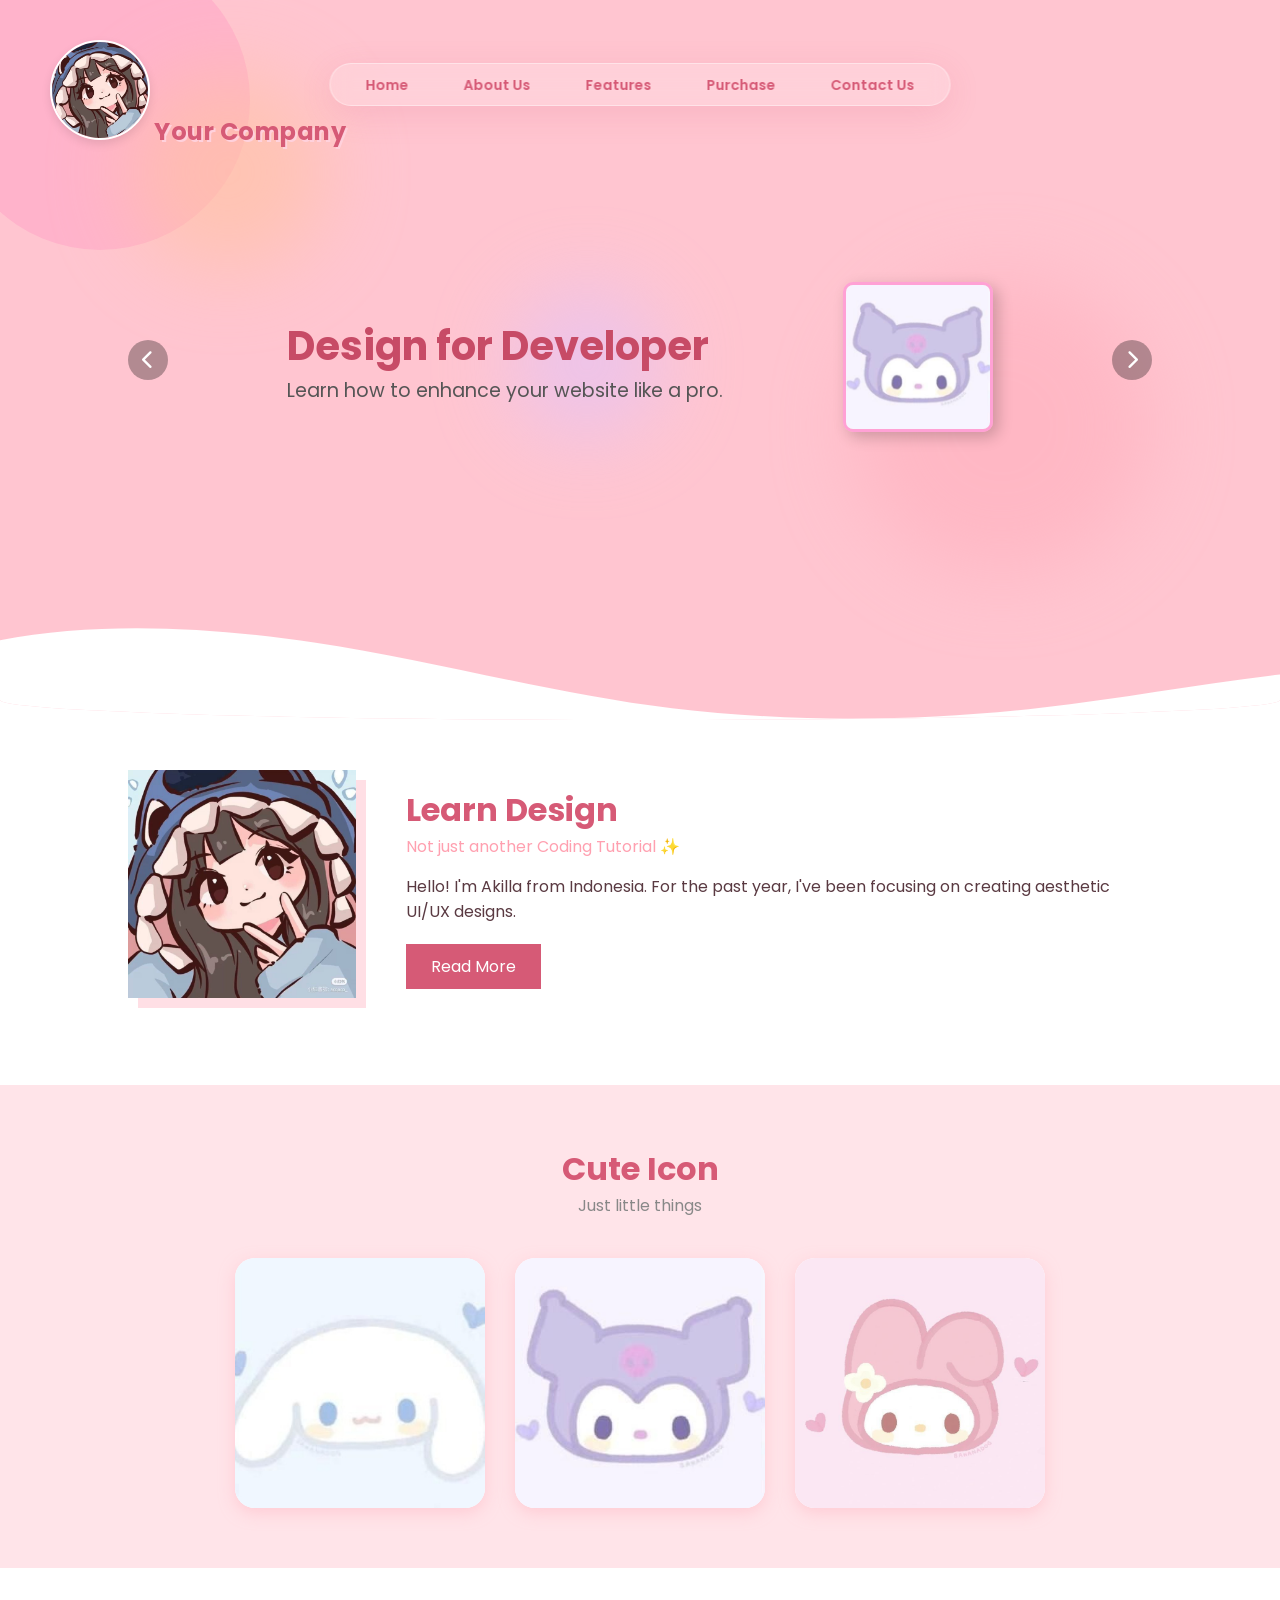
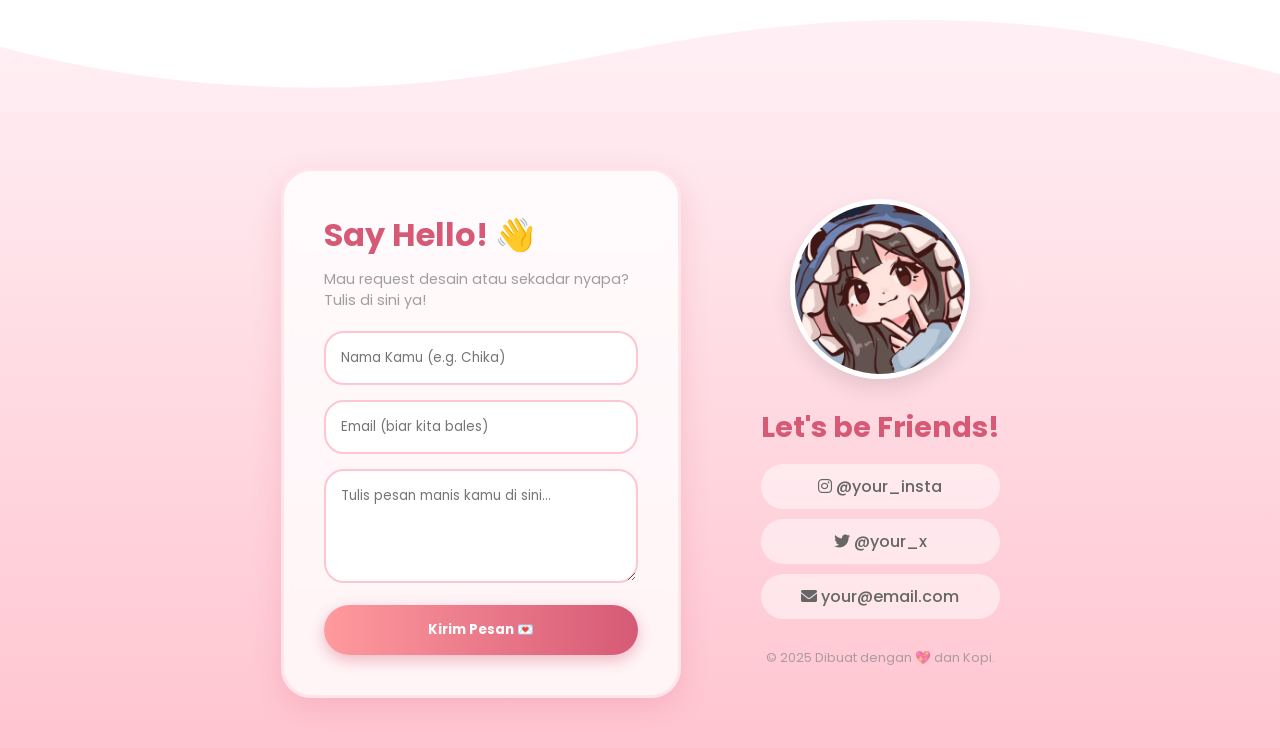
<file: index.html>
<!DOCTYPE html>
<html lang="en">
<head>
    <meta charset="UTF-8">
    <meta name="viewport" content="width=device-width, initial-scale=1.0">
    <title>Design for Developer - Akilla</title>
    <link rel="stylesheet" href="style.css">
    <link href="https://fonts.googleapis.com/css2?family=Poppins:wght@300;400;500;600;700&display=swap" rel="stylesheet">
    <link rel="stylesheet" href="https://cdnjs.cloudflare.com/ajax/libs/font-awesome/6.0.0/css/all.min.css">
</head>
<body>

    <nav class="navbar">
        <div class="logo">
            <a href="index.html" class="logo-brand"></a>
            <img src="chica.jpg" alt="Logo"> <span class="company-text">Your Company</span> </a>
        </div>
        <ul class="nav-links">
            <li><a href="#home" class="active">Home</a></li>
            <li><a href="#about">About Us</a></li>
            <li><a href="#features">Features</a></li>
            <li><a href="purchase.html">Purchase</a></li>
            <li><a href="#contact">Contact Us</a></li>
        </ul>
    </nav>

    <header id="home" class="hero">
        <div class="decoration-bg">
            <span class="blob blob-1"></span>
            <span class="blob blob-2"></span>
            <span class="blob blob-3"></span>
        </div>

        <div class="hero-container">
            <button class="nav-btn prev" onclick="gantiSlide(-1)"><i class="fas fa-chevron-left"></i></button>
            
            <div class="hero-content">
                <h1 id="hero-title" class="fade-in">Design for Developer</h1>
                <p id="hero-desc">Learn how to enhance your website like a pro.</p>
            </div>

            <div class="hero-image">
                <img id="hero-img" src="kuro.jpg" alt="Character" class="floating-img">
            </div>

            <button class="nav-btn next" onclick="gantiSlide(1)"><i class="fas fa-chevron-right"></i></button>
        </div>
        
        <div class="dots">
            <span class="dot active" onclick="pilihSlide(0)"></span>
            <span class="dot" onclick="pilihSlide(1)"></span>
            <span class="dot" onclick="pilihSlide(2)"></span>
        </div>

        <div class="cute-wave-divider">
            <svg data-name="Layer 1" xmlns="http://www.w3.org/2000/svg" viewBox="0 0 1200 120" preserveAspectRatio="none">
                <path d="M321.39,56.44c58-10.79,114.16-30.13,172-41.86,82.39-16.72,168.19-17.73,250.45-.39C823.78,31,906.67,72,985.66,92.83c70.05,18.48,146.53,26.09,214.34,3V0H0V27.35A600.21,600.21,0,0,0,321.39,56.44Z" class="shape-fill"></path>
            </svg>
        </div>
    </header>

    <section id="about" class="about-section">
        <div class="about-container">
            <div class="about-image">
                <img src="chica.jpg" alt="Poster Design">
            </div>
            <div class="about-text">
                <h2>Learn Design</h2>
                <h3 class="subtitle">Not just another Coding Tutorial ✨</h3>
                <p>Hello! I'm Akilla from Indonesia. For the past year, I've been focusing on creating aesthetic UI/UX designs.</p>
                <a href="detail.html" class="btn-primary" style="text-decoration: none; display: inline-block;">Read More</a>
            </div>
        </div>
    </section>

    <section id="features" class="features-section">
        <div class="section-title">
            <h2>Cute Icon</h2>
            <p>Just little things</p>
        </div>
        <div class="icon-grid">
            <div class="icon-card">
                <img src="namo.jpg" alt="My Melody">
            </div>
            <div class="icon-card">
                <img src="kuro.jpg" alt="Cinnamoroll">
            </div>
            <div class="icon-card">
                <img src="melody.jpg" alt="Kuromi">
            </div>
        </div>
    </section>

    <section id="contact" class="contact-section">
        
        <div class="custom-shape-divider-top">
            <svg data-name="Layer 1" xmlns="http://www.w3.org/2000/svg" viewBox="0 0 1200 120" preserveAspectRatio="none">
                <path d="M321.39,56.44c58-10.79,114.16-30.13,172-41.86,82.39-16.72,168.19-17.73,250.45-.39C823.78,31,906.67,72,985.66,92.83c70.05,18.48,146.53,26.09,214.34,3V0H0V27.35A600.21,600.21,0,0,0,321.39,56.44Z" class="shape-fill"></path>
            </svg>
        </div>

        <div class="footer-container">
            <div class="contact-box">
                <h2>Say Hello! 👋</h2>
                <p>Mau request desain atau sekadar nyapa? Tulis di sini ya!</p>
                <form>
                    <input type="text" placeholder="Nama Kamu (e.g. Chika)" required>
                    <input type="email" placeholder="Email (biar kita bales)" required>
                    <textarea placeholder="Tulis pesan manis kamu di sini..." rows="4"></textarea>
                    <button type="submit" class="btn-send">Kirim Pesan 💌</button>
                </form>
            </div>

            <div class="footer-info">
                <div class="mascot-wrapper">
                    <img src="chica.jpg" alt="Cute Mascot" class="footer-mascot">
                </div>
                
                <h3>Let's be Friends!</h3>
                <div class="social-links">
                    <a href="#"><i class="fab fa-instagram"></i> @your_insta</a>
                    <a href="#"><i class="fab fa-twitter"></i> @your_x</a>
                    <a href="#"><i class="fas fa-envelope"></i> your@email.com</a>
                </div>

                <div class="copyright-text">
                    &copy; 2025 Dibuat dengan 💖 dan Kopi.
                </div>
            </div>
        </div>
    </section>

    <script src="script.js"></script>
</body>
</html>
</file>
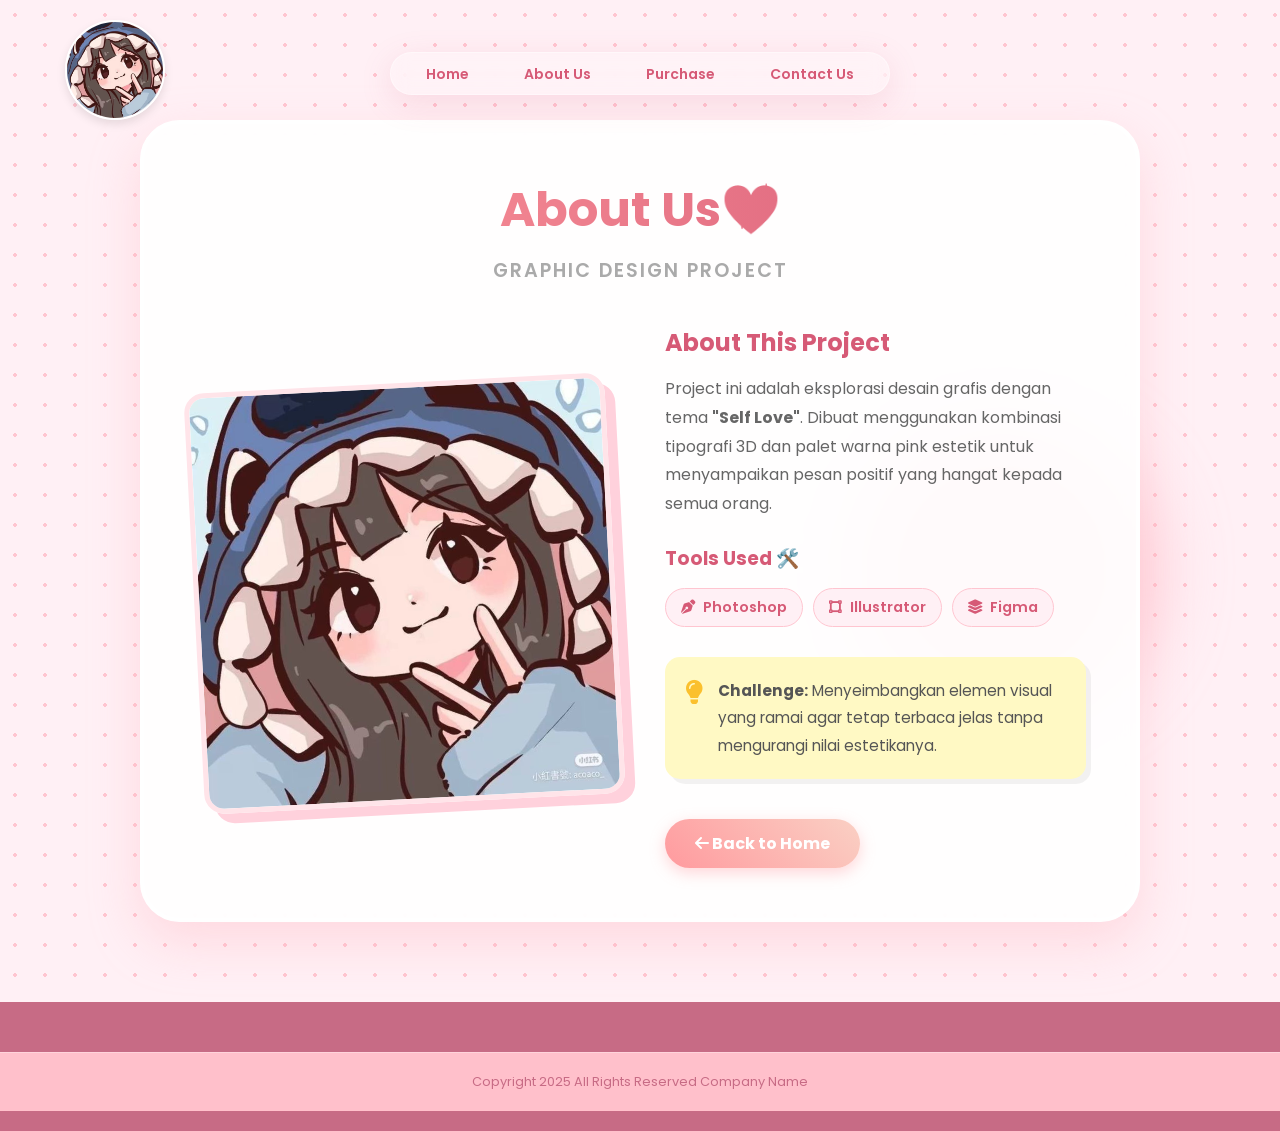
<file: detail.html>
<!DOCTYPE html>
<html lang="en">
<head>
    <meta charset="UTF-8">
    <meta name="viewport" content="width=device-width, initial-scale=1.0">
    <title>Detail Project - Love Ya Self</title>
    <link rel="stylesheet" href="style.css">
    <link href="https://fonts.googleapis.com/css2?family=Poppins:wght@300;400;600;700&display=swap" rel="stylesheet">
    <link rel="stylesheet" href="https://cdnjs.cloudflare.com/ajax/libs/font-awesome/6.0.0/css/all.min.css">
</head>
<body>

    <nav class="navbar">
        <div class="logo">
            <a href="index.html"><img src="chica.jpg" alt="Logo"></a>
        </div>
        <ul class="nav-links">
            <li><a href="index.html">Home</a></li>
            <li><a href="index.html#about">About Us</a></li>
            <li><a href="purchase.html">Purchase</a></li>
            <li><a href="index.html#contact">Contact Us</a></li>
        </ul>
    </nav>

    <section class="detail-section">
        <div class="decoration-bg">
            <span class="blob blob-2"></span>
        </div>

        <div class="detail-card-wrapper">
            <div class="detail-header">
                <h1>About Us💖</h1>
                <p class="subtitle">Graphic Design Project</p>
            </div>
            
            <div class="detail-content-grid">
                <div class="detail-image-box">
                    <img src="chica.jpg" alt="Love Ya Self Design">
                </div>

                <div class="detail-info-box">
                    <h2>About This Project</h2>
                    <p>
                        Project ini adalah eksplorasi desain grafis dengan tema <strong>"Self Love"</strong>. 
                        Dibuat menggunakan kombinasi tipografi 3D dan palet warna pink estetik untuk 
                        menyampaikan pesan positif yang hangat kepada semua orang.
                    </p>

                    <h3>Tools Used 🛠️</h3>
                    <ul class="tools-tags">
                        <li><i class="fas fa-pen-nib"></i> Photoshop</li>
                        <li><i class="fas fa-vector-square"></i> Illustrator</li>
                        <li><i class="fas fa-layer-group"></i> Figma</li>
                    </ul>

                    <div class="challenge-box">
                        <i class="fas fa-lightbulb"></i>
                        <p><strong>Challenge:</strong> Menyeimbangkan elemen visual yang ramai agar tetap terbaca jelas tanpa mengurangi nilai estetikanya.</p>
                    </div>

                    <a href="index.html" class="btn-back-cute">
                        <i class="fas fa-arrow-left"></i> Back to Home
                    </a>
                </div>
            </div>
        </div>
    </section>

    <footer class="footer-section">
        <div class="copyright">
            Copyright 2025 All Rights Reserved Company Name
        </div>
    </footer>

</body>
</html>
</file>
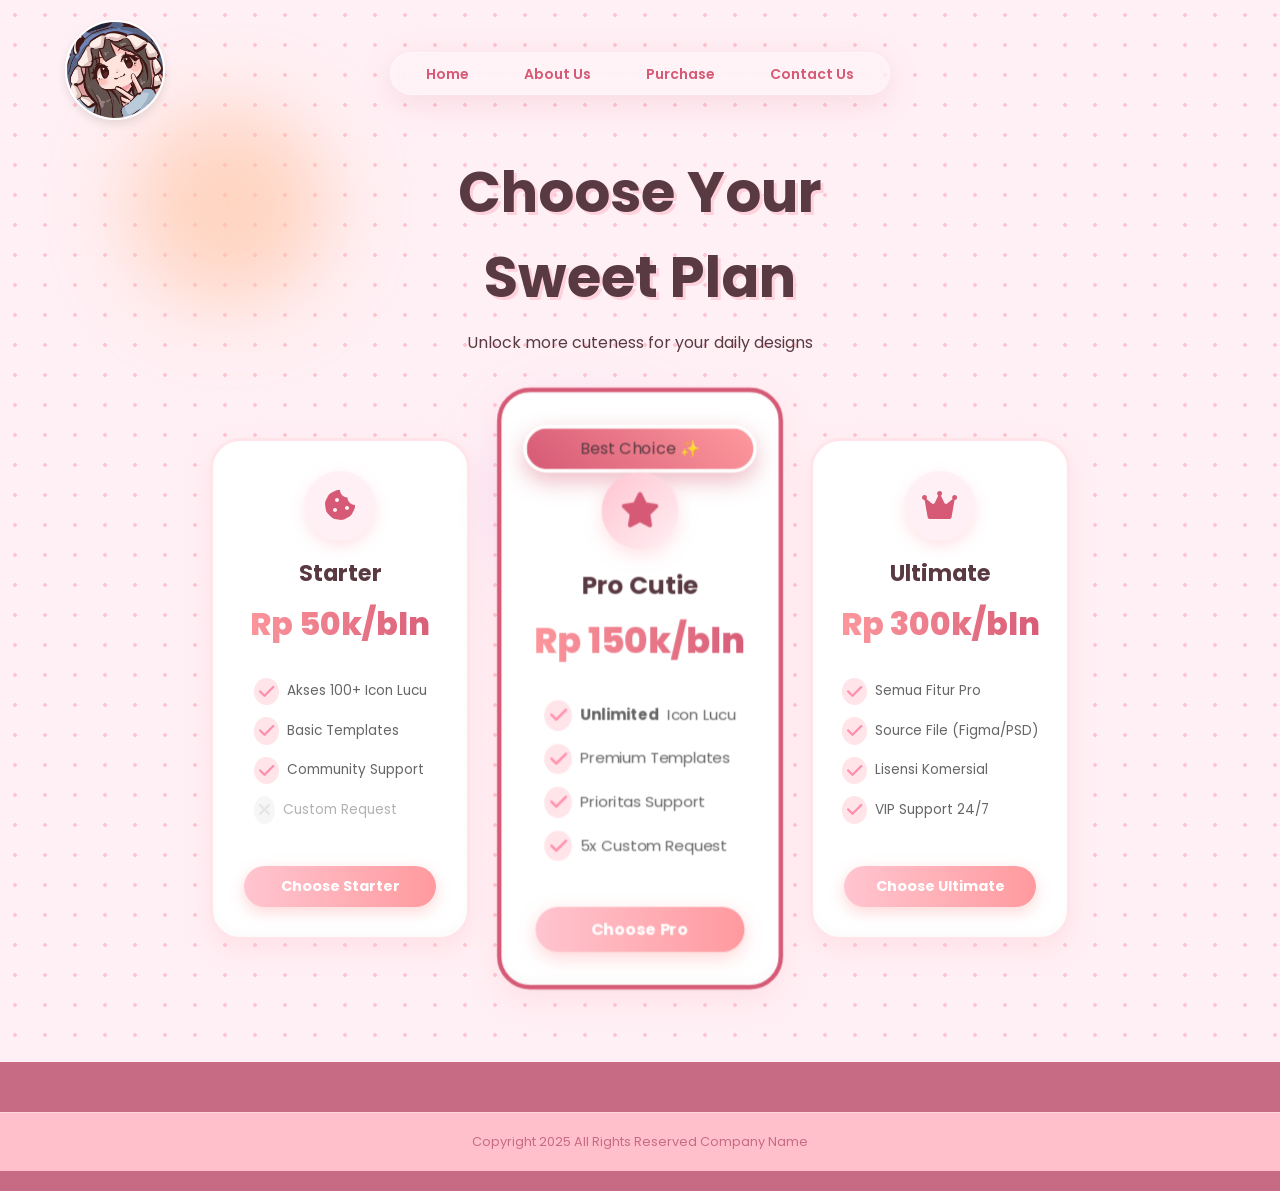
<file: purchase.html>
<!DOCTYPE html>
<html lang="en">
<head>
    <meta charset="UTF-8">
    <meta name="viewport" content="width=device-width, initial-scale=1.0">
    <title>Purchase Plan - Sanrio Web</title>
    <link rel="stylesheet" href="style.css">
    
    <link href="https://fonts.googleapis.com/css2?family=Poppins:wght@300;400;600;700&display=swap" rel="stylesheet">
    <link rel="stylesheet" href="https://cdnjs.cloudflare.com/ajax/libs/font-awesome/6.0.0/css/all.min.css">
</head>
<body>

    <nav class="navbar">
        <div class="logo">
            <a href="index.html"><img src="chica.jpg" alt="Logo"></a>
        </div>
        <ul class="nav-links">
            <li><a href="index.html">Home</a></li>
            <li><a href="index.html#about">About Us</a></li>
            <li><a href="purchase.html" class="active">Purchase</a></li>
            <li><a href="index.html#contact">Contact Us</a></li>
        </ul>
    </nav>

    <section class="purchase-section">
        <div class="decoration-bg">
            <span class="blob blob-1"></span>
            <span class="blob blob-3"></span>
        </div>

        <div class="purchase-header">
            <h1>Choose Your <br><span>Sweet Plan</span></h1>
            <p>Unlock more cuteness for your daily designs</p>
        </div>

        <div class="pricing-container">
            <div class="pricing-card">
                <div class="card-icon"><i class="fas fa-cookie-bite"></i></div>
                <h3>Starter</h3>
                <div class="price">Rp 50k<span>/bln</span></div>
                <ul class="features-list">
                    <li><i class="fas fa-check"></i> Akses 100+ Icon Lucu</li>
                    <li><i class="fas fa-check"></i> Basic Templates</li>
                    <li><i class="fas fa-check"></i> Community Support</li>
                    <li class="disabled"><i class="fas fa-times"></i> Custom Request</li>
                </ul>
                <button class="btn-plan">Choose Starter</button>
            </div>

            <div class="pricing-card popular">
                <div class="popular-badge">Best Choice ✨</div>
                <div class="card-icon"><i class="fas fa-star"></i></div>
                <h3>Pro Cutie</h3>
                <div class="price">Rp 150k<span>/bln</span></div>
                <ul class="features-list">
                    <li><i class="fas fa-check"></i> <strong>Unlimited</strong> Icon Lucu</li>
                    <li><i class="fas fa-check"></i> Premium Templates</li>
                    <li><i class="fas fa-check"></i> Prioritas Support</li>
                    <li><i class="fas fa-check"></i> 5x Custom Request</li>
                </ul>
                <button class="btn-plan btn-popular">Choose Pro</button>
            </div>

            <div class="pricing-card">
                <div class="card-icon"><i class="fas fa-crown"></i></div>
                <h3>Ultimate</h3>
                <div class="price">Rp 300k<span>/bln</span></div>
                <ul class="features-list">
                    <li><i class="fas fa-check"></i> Semua Fitur Pro</li>
                    <li><i class="fas fa-check"></i> Source File (Figma/PSD)</li>
                    <li><i class="fas fa-check"></i> Lisensi Komersial</li>
                    <li><i class="fas fa-check"></i> VIP Support 24/7</li>
                </ul>
                <button class="btn-plan">Choose Ultimate</button>
            </div>
        </div>
    </section>

    <footer class="footer-section">
        <div class="copyright">
            Copyright 2025 All Rights Reserved Company Name
        </div>
    </footer>


    <div id="cute-popup" class="popup-container">
        <div class="popup-content">
            <img src="chica.jpg" alt="Cute Icon" class="popup-icon">
            <h3>Coming Soon! ✨</h3>
            <p>Maaf ya, fitur pembayaran sedang kami racik biar makin manis. Tunggu sebentar lagi ya! 💖</p>
        </div>
    </div>

    <script>
        const popup = document.getElementById('cute-popup');
        const buttons = document.querySelectorAll('.btn-plan');

        // Fungsi untuk memunculkan notif
        buttons.forEach(btn => {
            btn.addEventListener('click', function() {
                popup.classList.add('show'); // Munculkan popup

                // Hilangkan otomatis setelah 3 detik (3000 ms)
                setTimeout(() => {
                    popup.classList.remove('show');
                }, 3000);
            });
        });

        // Kalau popup diklik, langsung hilang (biar ga nunggu lama)
        popup.addEventListener('click', function() {
            popup.classList.remove('show');
        });
    </script>
</body>
</html>
</file>
<file: style.css>
* {
    margin: 0;
    padding: 0;
    box-sizing: border-box;
    font-family: 'Poppins', sans-serif;
    scroll-behavior: smooth; /* Efek scroll halus */
}

:root {
    --pink-light: #FFC5D0;
    --pink-bg: #FFE4E9;
    --pink-dark: #C76B85; /* Warna footer */
    --text-color: #5A3A42;
    --white: #ffffff;
    --btn-color: #D65A76;
}

body {
    background-color: var(--white);
    color: var(--text-color);

    /* GANTI KURSOR JADI GAMBAR HATI */
    cursor: url("https://cur.cursors-4u.net/symbols/sym-1/sym49.cur"), auto;
}

/* Ganti kursor jadi tangan saat menunjuk link/tombol */
a, button, .dot, .nav-btn {
    cursor: url("https://cur.cursors-4u.net/symbols/sym-1/sym46.cur"), pointer;
}

img {
    max-width: 100%;
    height: auto;    /* Tinggi menyesuaikan biar tidak gepeng */
}

/* --- NAVBAR --- */
.navbar {
    display: flex;
    justify-content: space-between;
    align-items: center;
    padding: 20px 50px;
    background-color: transparent; /* Agar menyatu dengan background hero */
    position: absolute; /* Agar menumpuk di atas hero */
    width: 100%;
    top: 0;
    z-index: 100;
}

.navbar a {
    color: #ffffff;         
    text-decoration: none;   
    padding: 10px 15px;  
    border-radius: 5px;      
    transition: all 0.3s ease; 
}

.navbar a:hover {
    color: #D65A76;          
    background-color: rgba(255, 255, 255, 0.2); 
    transform: translateY(-2px);
}

.navbar .logo img {
    width: 100px !important;
    border-radius: 100% !important;
    min-width: 60px;
    border: 2px solid #ffffff;
    box-shadow: 0 4px 10px rgba(0,0,0,0.1);
}

.nav-links {
    position: absolute;
    left: 50%;
    transform: translateX(-50%);
    
    display: flex;
    align-items: center;
    list-style: none;
    gap: 5px; /* Jarak antar tombol */
    
    /* ✨ EFEK KACA (GLASSMORPHISM) ✨ */
    background: rgba(255, 255, 255, 0.2); /* Putih transparan */
    backdrop-filter: blur(10px); /* Efek blur background di belakangnya */
    -webkit-backdrop-filter: blur(10px); /* Support untuk browser Safari/Chrome */
    
    padding: 8px 10px; /* Ruang di dalam kapsul */
    border-radius: 50px; /* Membuat sudutnya bulat lonjong (Capsule shape) */
    border: 1px solid rgba(255, 255, 255, 0.4); /* Garis pinggir putih tipis */
    box-shadow: 0 8px 32px rgba(214, 90, 118, 0.15); /* Bayangan pink soft */
}

.nav-links li {
    margin: 0 5px;
}

.nav-links a {
    text-decoration: none;

    color: #D65A76;  
    font-weight: 600; 
    
    font-size: 14px;
    padding: 10px 20px;
    border-radius: 30px;
    transition: all 0.3s ease;
}

.nav-links a:hover {
    background-color: #D65A76; 
    color: #ffffff;           
    transform: translateY(-2px);
    box-shadow: 0 4px 10px rgba(214, 90, 118, 0.3);
}

/* --- HERO SECTION --- */
.hero {
    background-color: var(--pink-light);
    height: 80vh;
    display: flex;
    flex-direction: column;
    justify-content: center;
    align-items: center;
    position: relative;
    border-bottom-left-radius: 50% 20px; /* Lengkungan bawah sedikit */
    border-bottom-right-radius: 50% 20px;
    overflow: hidden;
}

/* Membuat efek gelombang pink abstrak di background */
.hero::before {
    content: '';
    position: absolute;
    top: -50px;
    left: -50px;
    width: 300px;
    height: 300px;
    background: rgba(255, 105, 180, 0.2);
    border-radius: 50%;
    z-index: 0;
}

.hero-container {
    display: flex;
    align-items: center;
    justify-content: space-between;
    width: 80%;
    z-index: 1;
}

.hero-content h1 {
    font-size: 2.5rem;
    color: #C74B66;
    font-weight: 700;
}

.hero-content p {
    font-size: 1.2rem;
    color: #555;
}

.hero-image img {
    width: 150px;
    height: 150px;
    object-fit: cover;
    border-radius: 10px;
    box-shadow: 5px 5px 15px rgba(0,0,0,0.2);
    border: 3px solid rgb(255, 161, 213); /* Border hitam komik style */
}

/* Animasi mengambang untuk gambar anime */
.floating-img {
    animation: float 3s ease-in-out infinite;
}

@keyframes float {
    0% { transform: translateY(0px); }
    50% { transform: translateY(-15px); }
    100% { transform: translateY(0px); }
}

.nav-btn {
    background: rgba(0,0,0,0.3);
    border: none;
    color: white;
    width: 40px;
    height: 40px;
    border-radius: 50%;
    cursor: pointer;
    font-size: 1.2rem;
    transition: 0.3s;
}

.nav-btn:hover {
    background: rgba(0,0,0,0.6);
}

/* =========================================
   DETAIL PAGE MAKEOVER (JURNAL STYLE)
   ========================================= */

.detail-section {
    padding: 120px 5% 80px 5%;
    min-height: 100vh;
    background-color: #fff0f5;
    background-image: radial-gradient(#ffc5d0 2px, transparent 2px);
    background-size: 30px 30px;
    display: flex;
    justify-content: center;
    align-items: center;
}

/* KARTU PUTIH BESAR DI TENGAH */
.detail-card-wrapper {
    background: rgba(255, 255, 255, 0.9);
    backdrop-filter: blur(10px);
    max-width: 1000px;
    width: 100%;
    padding: 50px;
    border-radius: 40px;
    border: 4px solid #fff; /* Border putih tebal */
    box-shadow: 0 20px 50px rgba(255, 182, 193, 0.4); /* Bayangan soft */
    position: relative;
    z-index: 2;
}

/* JUDUL ATAS */
.detail-header {
    text-align: center;
    margin-bottom: 40px;
}

.detail-header h1 {
    font-size: 3rem;
    background: linear-gradient(to right, #ff9a9e, #d65a76);
    -webkit-background-clip: text;
    -webkit-text-fill-color: transparent;
    margin-bottom: 10px;
}

.detail-header .subtitle {
    font-size: 1.2rem;
    color: #aaa;
    letter-spacing: 2px;
    text-transform: uppercase;
    font-weight: 600;
}

/* GRID LAYOUT (Kiri Gambar, Kanan Teks) */
.detail-content-grid {
    display: grid;
    grid-template-columns: 1fr 1fr; /* Membagi 2 kolom rata */
    gap: 50px;
    align-items: center;
}

/* GAMBAR (KIRI) */
.detail-image-box img {
    width: 100%;
    border-radius: 20px;
    border: 5px solid #ffe4e9; /* Bingkai foto pink */
    box-shadow: 10px 10px 0px #ffd1dc; /* Efek bayangan kartun */
    transform: rotate(-3deg); /* Miring sedikit biar estetik */
    transition: 0.3s;
}

.detail-image-box img:hover {
    transform: rotate(0deg) scale(1.02);
}

/* TEKS (KANAN) */
.detail-info-box h2, 
.detail-info-box h3 {
    color: var(--btn-color);
    margin-bottom: 15px;
}

.detail-info-box p {
    color: #666;
    line-height: 1.8;
    margin-bottom: 25px;
}

/* TAGS TOOLS (Kotak-kotak kecil lucu) */
.tools-tags {
    list-style: none;
    display: flex;
    gap: 10px;
    margin-bottom: 30px;
    flex-wrap: wrap;
}

.tools-tags li {
    background: #fff0f5;
    color: #d65a76;
    padding: 8px 15px;
    border-radius: 20px;
    font-size: 0.9rem;
    font-weight: 600;
    border: 1px solid #ffc5d0;
    display: flex;
    align-items: center;
    gap: 8px;
}

/* KOTAK CHALLENGE (Highlight kuning) */
.challenge-box {
    background: #fff9c4; /* Warna kuning post-it */
    padding: 20px;
    border-radius: 15px;
    display: flex;
    gap: 15px;
    align-items: flex-start;
    margin-bottom: 40px;
    box-shadow: 5px 5px 0 rgba(0,0,0,0.05);
}

.challenge-box i {
    color: #fbc02d;
    font-size: 1.5rem;
    margin-top: 3px;
}

.challenge-box p {
    margin: 0;
    font-size: 0.95rem;
    color: #555;
}

/* TOMBOL KEMBALI*/
.btn-back-cute {
    display: inline-block;
    text-decoration: none;
    background: linear-gradient(45deg, #ff9a9e, #fad0c4);
    color: white;
    padding: 12px 30px;
    border-radius: 50px;
    font-weight: 700;
    box-shadow: 0 5px 15px rgba(255, 154, 158, 0.4);
    transition: 0.3s;
}

.btn-back-cute:hover {
    transform: translateX(-5px);
    box-shadow: 0 8px 20px rgba(255, 154, 158, 0.6);
}

/* Responsif untuk HP (Biar kolomnya turun ke bawah) */
@media (max-width: 768px) {
    .detail-content-grid {
        grid-template-columns: 1fr; /* Jadi 1 kolom */
    }
    
    .detail-image-box img {
        transform: rotate(0deg); /* Lurusin gambar di HP */
        margin-bottom: 20px;
    }
}
/* --- ABOUT SECTION --- */
.about-section {
    padding: 80px 10%;
    background-color: white;
}

.about-container {
    display: flex;
    align-items: center;
    gap: 50px;
}

.about-image img {
    width: 250px;
    box-shadow: 10px 10px 0px rgba(255, 192, 203, 0.5); /* Efek bayangan pink */
}

.about-text h2 {
    color: var(--btn-color);
    font-size: 2rem;
}

.subtitle {
    font-size: 1rem;
    color: #FFA0B0;
    margin-bottom: 15px;
    font-weight: 400;
}

.btn-primary {
    background-color: var(--btn-color);
    color: white;
    border: none;
    padding: 10px 25px;
    margin-top: 20px;
    cursor: pointer;
    font-size: 1rem;
    transition: 0.3s;
}

.btn-primary:hover {
    background-color: #b0465e;
}

/* --- FEATURES SECTION --- */
.features-section {
    background-color: var(--pink-bg);
    padding: 60px 10%;
    text-align: center;
}

.section-title h2 {
    color: var(--btn-color);
    font-size: 2rem;
}

.section-title p {
    color: #888;
    margin-bottom: 40px;
}

.icon-grid {
    display: flex;
    justify-content: center;
    gap: 30px;
    flex-wrap: wrap;
}

.icon-card {
    width: 250px;        /* Atur LEBAR tetap */
    height: 250px;       /* Atur TINGGI tetap (biar jadi kotak sempurna) */
    background-color: white; /* Warna background kalau gambar transparan */
    border-radius: 20px; /* Sudut melengkung sesuai desain */
    overflow: hidden;    /* Memastikan gambar tidak "tumpah" keluar kotak */
    box-shadow: 0 5px 15px rgba(255, 182, 193, 0.5); /* Bayangan pink halus */
    transition: transform 0.3s;
    transition: all 0.4s cubic-bezier(0.175, 0.885, 0.32, 1.275); /* Efek membal (bouncy) */
}

.icon-card:hover {
    transform: translateY(-15px) scale(1.05); /* Naik dan membesar */
    box-shadow: 0 20px 40px rgba(255, 105, 180, 0.3); /* Bayangan pink tebal di bawah */
    border: 3px solid #ff9a9e; /* Tambah garis pinggir saat disentuh */
}

.icon-card img {
    width: 100%;
    height: 100%;
    object-fit: cover;
    display: block;
    border-radius: 10px;
    transition: transform 0.3s;
}

.icon-card img:hover {
    transform: scale(1.05); /* Efek zoom sedikit saat hover */
    transform: translateY(-10px); /* Efek naik sedikit saat kursor diarahkan */
    background-color: rgb(255, 169, 222);
}

/* --- FOOTER --- */
.footer-section {
    background-color: var(--pink-dark);
    color: white;
    padding: 50px 10% 20px 10%;
}

.footer-container {
    display: flex;
    justify-content: space-between;
    flex-wrap: wrap;
    margin-bottom: 40px;
}

.footer-container h3 {
    font-size: 1.5rem;
    margin-bottom: 5px;
}

.footer-container p {
    margin-bottom: 15px;
    font-size: 0.9rem;
    opacity: 0.8;
}

/* Form Styling */
.contact-form form {
    display: flex;
    flex-direction: column;
    gap: 10px;
    width: 250px;
}

.contact-form input, 
.contact-form textarea {
    padding: 8px;
    border: none;
    border-radius: 3px;
    font-family: 'Poppins', sans-serif;
}

.btn-submit {
    background-color: pink;
    border: none;
    padding: 8px;
    font-weight: bold;
    color: var(--pink-dark);
    cursor: pointer;
    border-radius: 3px;
    transition: 0.3s;
}

.btn-submit:hover {
    background-color: white;
}

/* Sitemap */
.sitemap ul {
    list-style: none;
}

.sitemap ul li {
    margin-bottom: 5px;
}

.sitemap a {
    text-decoration: none;
    color: white;
    font-size: 0.9rem;
}

.sitemap a:hover {
    text-decoration: underline;
}

/* Info */
.contact-info .footer-logo {
    margin-bottom: 50px;
}

.contact-info .footer-logo img {
    width: 60px;
    border-radius: 50%;
    border: 2px solid white;
}

.info-item {
    display: flex;
    align-items: center;
    gap: 10px;
    margin-bottom: 10px;
}

.copyright {
    text-align: center;
    border-top: 1px solid rgba(255,255,255,0.3);
    padding-top: 20px;
    font-size: 0.8rem;
    background-color: #FFC0CB; /* Latar copyright sedikit lebih terang sesuai gambar */
    color: var(--pink-dark);
    margin: 0 -15%; /* Melebarkan copyright ke tepi layar */
    padding-bottom: 20px;
}

/* --- TAMPILAN MODE ZOOM / HP (Layar < 768px) --- */
@media screen and (max-width: 768px) {
    .navbar {
        flex-direction: column; /* Susun vertikal */
        padding: 10px;
        position: relative; 
        background-color: var(--pink-light); /* Kasih warna biar jelas */
    }

    .nav-links {
        margin-top: 10px;
        width: 100%; /* Menu jadi lebar penuh */
        justify-content: center;
    }

    .hero-content h1 {
        font-size: 3.5rem; 
        font-weight: 800;
        text-align: center;

        background: linear-gradient(to right, #ff9a9e, #fad0c4, #fbc2eb);
        -webkit-background-clip: text;
        -webkit-text-fill-color: transparent;
        margin-bottom: 10px;
        filter: drop-shadow(2px 2px 0px rgba(0,0,0,0.1)); /* Bayangan tipis */
    }

    .hero-content p {
        text-align: center;
        font-size: 1rem;
    }

    .hero {
        height: auto; /* Tinggi otomatis mengikuti isi */
        padding-top: 20px;
        padding-bottom: 50px;
        border-radius: 0 0 30px 30px; 
    }

    .hero-container {
        flex-direction: column-reverse; /* Gambar pindah ke ATAS tulisan */
        text-align: center;
        gap: 20px;
    }

    /* Sembunyikan tombol panah kiri/kanan kalau sempit biar bersih */
    .nav-btn {
        display: none; 
    }
}

/* Animasi transisi halus saat slide berubah */
.hero-content h1, 
.hero-content p,
.hero-image img {
    transition: all 0.5s ease-in-out;
}

/* --- BACKGROUND DEKORASI BERGERAK --- */
.decoration-bg {
    position: absolute;
    top: 0;
    left: 0;
    width: 100%;
    height: 100%;
    overflow: hidden;
    z-index: 0; /* Pastikan dia di belakang teks */
}

.blob {
    position: absolute;
    border-radius: 50%;
    filter: blur(40px); /* Efek blur biar estetik */
    opacity: 0.6;
    animation: moveBlob 10s infinite alternate;
}

/* Bulatan 1 (Pink) */
.blob-1 {
    width: 200px;
    height: 200px;
    background: #ffc3a0;
    top: 10%;
    left: 10%;
    animation-delay: 0s;
}

/* Bulatan 2 (Ungu Muda) */
.blob-2 {
    width: 300px;
    height: 300px;
    background: #ffafbd;
    bottom: 20%;
    right: 10%;
    animation-delay: 2s;
}

/* Bulatan 3 (Kuning soft) */
.blob-3 {
    width: 150px;
    height: 150px;
    background: #e0c3fc;
    top: 40%;
    left: 40%;
    animation-delay: 4s;
}

/* Animasi Gerak Naik Turun */
@keyframes moveBlob {
    0% { transform: translate(0, 0) scale(1); }
    100% { transform: translate(30px, 50px) scale(1.1); }
}

/* =========================================
   KAWAII PURCHASE SECTION MAKEOVER
   ========================================= */

.purchase-section {
    padding: 150px 5% 100px 5%; /* Padding atas lebih besar biar ga nabrak navbar */
    min-height: 100vh;
    
    /* BACKGROUND BARU: Pola Polkadot Pink Halus */
    background-color: #fff0f5;
    background-image: radial-gradient(#ffc5d0 2px, transparent 2px);
    background-size: 30px 30px; /* Ukuran jarak antar titik */
    
    text-align: center;
    position: relative;
    /* Kita gunakan Flexbox untuk memusatkan vertikal & horizontal */
    display: flex;
    flex-direction: column;
    align-items: center;
    justify-content: center;
}

/* Judul Halaman dengan Efek Bayangan Lucu */
.purchase-header h1 {
    font-size: 3.5rem;
    color: var(--text-color);
    text-shadow: 3px 3px 0px #ffd1dc; /* Bayangan pink solid */
    margin-bottom: 10px;
}

/* --- CONTAINER KARTU (INI KUNCI RAPINYA!) --- */
.pricing-container {
    display: flex;
    justify-content: center; /* Memastikan kartu di tengah horizontal */
    align-items: center;     /* Memastikan kartu di tengah vertikal (jika tinggi beda) */
    gap: 40px;               /* Jarak antar kartu lebih lega */
    flex-wrap: wrap;         /* Agar turun ke bawah di layar HP */
    margin-top: 60px;
    position: relative;
    z-index: 2;
    width: 100%;
    max-width: 1200px; /* Membatasi lebar maksimal agar tidak terlalu menyebar di layar besar */
}

/* --- DESAIN KARTU BARU (BUBBLY STYLE) --- */
.pricing-card {
    background: rgba(255, 255, 255, 0.95); /* Putih agak transparan */
    backdrop-filter: blur(10px); /* Efek kaca buram dikit */
    width: 260px; /* Sedikit lebih lebar */
    padding: 30px 20px;
    
    /* Bentuk Super Bulat & Border Tebal Lucu */
    border-radius: 30px;
    border: 3px solid #ffe4e9; /* Garis pinggir pink tebal */
    box-shadow: 0 10px 25px rgba(255, 192, 203, 0.3), 
                inset 0 -5px 10px rgba(0,0,0,0.02); /* Bayangan luar & dalam */
    
    text-align: center; /* Pastikan isi kartu di tengah */
    transition: all 0.4s cubic-bezier(0.175, 0.885, 0.32, 1.275); /* Efek membal saat hover */
    position: relative;
}

/* Efek Hover: Kartu Melayang & Miring Dikit */
.pricing-card:hover {
    transform: translateY(-20px) rotate(2deg); /* Naik dan miring sedikit */
    box-shadow: 0 25px 50px rgba(255, 105, 180, 0.5);
    border-color: var(--btn-color);
}

/* Ikon dalam Gelembung */
.card-icon {
    font-size: 2rem;
    color: var(--btn-color);
    background: #fff0f5; /* Latar belakang lingkaran */
    width: 70px;
    height: 70px;
    line-height: 70px; /* Trik agar ikon di tengah lingkaran */
    border-radius: 50%;
    margin: 0 auto 15px auto; /* Posisi tengah horizontal */
    box-shadow: 0 5px 15px rgba(255, 182, 193, 0.4);
}

.pricing-card h3 {
    font-size: 1.4rem;
    color: var(--text-color);
    font-weight: 700;
    margin-bottom: 5px;
}

.price {
    font-size: 2rem;
    font-weight: 800;
    background: linear-gradient(to right, #ff9a9e, #d65a76);
    -webkit-background-clip: text;
    -webkit-text-fill-color: transparent;
    margin: 10px 0 20px 0;
}

/* List Fitur (Rapi di tengah) */
.features-list {
    list-style: none;
    text-align: left; 
    display: inline-block; 
    margin: 10px auto 30px auto;
    color: #666;
    font-size: 0.85rem;
}

.features-list li {
    margin-bottom: 12px;
    display: flex;
    align-items: center;
    gap: 8px;
}

.features-list i {
    font-size: 1.1rem;
    color: #ff8fab; /* Warna centang lebih cerah */
    background: #ffe4e9;
    padding: 5px;
    border-radius: 50%; /* Centang dalam lingkaran kecil */
}

.features-list .disabled {
    opacity: 0.5;
}

.features-list .disabled i {
    color: #ccc;
    background: #eee;
}

/* Tombol Bubbly */
.btn-plan {
    width: 90%;
    padding: 10px;
    border: none;
    background: linear-gradient(to right, #ffc5d0, #ff9a9e);
    color: white;
    border-radius: 50px;
    font-size: 0.9rem;
    font-weight: 700;
    cursor: pointer;
    box-shadow: 0 5px 15px rgba(255, 154, 158, 0.4);
    transition: 0.3s;
}

.btn-plan:hover {
    transform: scale(1.05);
    box-shadow: 0 10px 25px rgba(255, 154, 158, 0.6);
}

/* --- KARTU SPESIAL (POPULAR) --- */
.pricing-card.popular {
    transform: scale(1.1); 
    background: #ffffff; 
    border: 4px solid #d65a76; 
    z-index: 10; /* Posisi paling depan */
}

/* Saat di-hover, efeknya lebih heboh */
.pricing-card.popular:hover {
    transform: scale(1.15) translateY(-20px) rotate(-2deg); /* Miring ke arah berlawanan */
}

.popular-badge {
    background: linear-gradient(45deg, #d65a76, #ff9a9e);
    top: -20px;
    padding: 8px 25px;
    border-radius: 30px;
    font-size: 0.9rem;
    box-shadow: 0 8px 20px rgba(214, 90, 118, 0.4);
    border: 3px solid white; 
}

/* Ikon di kartu populer warnanya beda */
.popular .card-icon {
    background: linear-gradient(to bottom right, #ffc5d0, #fff0f5);
    color: #d65a76;
}

/* --- NOTIFIKASI POPUP LUCU --- */
/* Wadah Popup (Awalnya Tersembunyi) */
.popup-container {
    position: fixed;
    top: 0;
    left: 0;
    width: 100%;
    height: 100%;
    background: rgba(0, 0, 0, 0.3); /* Latar belakang gelap transparan */
    display: flex;
    justify-content: center;
    align-items: center;
    z-index: 9999; /* Pastikan dia paling depan di atas segalanya */
    
    /* Trik menyembunyikan tanpa display:none agar bisa dianimasi */
    opacity: 0;
    visibility: hidden;
    transition: all 0.3s ease;
}

/* Kotak Pesannya */
.popup-content {
    background: white;
    padding: 30px;
    border-radius: 30px;
    text-align: center;
    width: 350px;
    border: 4px solid #ff9a9e; 
    box-shadow: 0 10px 30px rgba(255, 105, 180, 0.3);
    
    /* Animasi Awal: Kecil (Zoom Out) */
    transform: scale(0.5);
    transition: all 0.4s cubic-bezier(0.175, 0.885, 0.32, 1.275); /* Efek Bouncy */
}

/* KELAS PENGAKTIF (Saat tombol diklik) */
.popup-container.show {
    opacity: 1;
    visibility: visible;
}

.popup-container.show .popup-content {
    transform: scale(1); 
}

/* Gaya Gambar di dalam Popup */
.popup-icon {
    width: 80px;
    height: 80px;
    border-radius: 50%;
    object-fit: cover;
    border: 3px solid #ffe4e9;
    margin-bottom: 15px;
    animation: shake 1s infinite; /* Gambar goyang-goyang lucu */
}

.popup-content h3 {
    color: #d65a76;
    font-size: 1.5rem;
    margin-bottom: 10px;
}

.popup-content p {
    color: #666;
    font-size: 0.9rem;
    line-height: 1.5;
}

/* Animasi Goyang Kecil */
@keyframes shake {
    0%, 100% { transform: rotate(0deg); }
    25% { transform: rotate(-5deg); }
    75% { transform: rotate(5deg); }
}

/* =========================================
   CONTACT & FOOTER MAKEOVER (CLOUDY STYLE)
   ========================================= */

.contact-section {
    position: relative;
    background: linear-gradient(180deg, #fff0f5 0%, #ffc5d0 100%);
    padding-top: 150px; 
    padding-bottom: 50px;
    margin-top: 50px;
}

/* Gelombang Awan (SVG) */
.custom-shape-divider-top {
    position: absolute;
    top: 0;
    left: 0;
    width: 100%;
    overflow: hidden;
    line-height: 0;
}

.custom-shape-divider-top svg {
    position: relative;
    display: block;
    width: calc(138% + 1.3px);
    height: 126px;
}

.custom-shape-divider-top .shape-fill {
    fill: #FFFFFF; /* Warna putih nyambung sama section atasnya */
}

/* Container Utama */
.footer-container {
    display: flex;
    justify-content: center;
    align-items: center;
    gap: 80px;
    max-width: 1100px;
    margin: 0 auto;
    padding: 0 20px;
    flex-wrap: wrap; /* Biar aman di HP */
}

/* --- KOLOM KIRI (FORMULIR) --- */
.contact-box {
    background: rgba(255, 255, 255, 0.8);
    backdrop-filter: blur(5px);
    padding: 40px;
    border-radius: 30px; /* Sudut tumpul */
    box-shadow: 0 10px 30px rgba(214, 90, 118, 0.2);
    width: 400px;
    border: 3px solid #ffe4e9;
}

.contact-box h2 {
    color: #d65a76;
    font-size: 2rem;
    margin-bottom: 10px;
}

.contact-box p {
    color: #888;
    margin-bottom: 20px;
    font-size: 0.9rem;
}

/* Inputan Bubbly */
.contact-box input, 
.contact-box textarea {
    width: 100%;
    padding: 15px;
    margin-bottom: 15px;
    border: 2px solid #ffc5d0;
    border-radius: 20px; /* Biar bentuknya kapsul */
    background: #fff;
    font-family: 'Poppins', sans-serif;
    color: #555;
    outline: none;
    transition: 0.3s;
}

/* Saat diklik (Focus) */
.contact-box input:focus, 
.contact-box textarea:focus {
    border-color: #d65a76;
    box-shadow: 0 0 10px rgba(255, 105, 180, 0.2);
    transform: scale(1.02); /* Membesar sedikit */
}

/* Tombol Kirim */
.btn-send {
    width: 100%;
    padding: 15px;
    background: linear-gradient(to right, #ff9a9e, #d65a76);
    color: white;
    border: none;
    border-radius: 50px;
    font-weight: 700;
    cursor: pointer;
    box-shadow: 0 5px 15px rgba(214, 90, 118, 0.4);
    transition: 0.3s;
}

.btn-send:hover {
    transform: translateY(-3px);
    box-shadow: 0 8px 20px rgba(214, 90, 118, 0.6);
}

/* --- KOLOM KANAN (INFO & MASKOT) --- */
.footer-info {
    text-align: center;
}

/* Maskot Goyang */
.footer-mascot {
    width: 180px;
    height: 180px;
    object-fit: cover;
    border-radius: 50%;
    border: 5px solid white;
    box-shadow: 0 10px 20px rgba(0,0,0,0.1);
    animation: floatMascot 3s ease-in-out infinite; /* Animasi melayang */
}

@keyframes floatMascot {
    0%, 100% { transform: translateY(0); }
    50% { transform: translateY(-15px); }
}

.footer-info h3 {
    margin-top: 20px;
    color: #d65a76;
    font-size: 1.8rem;
}

/* Link Sosmed Lucu */
.social-links {
    display: flex;
    flex-direction: column;
    gap: 10px;
    margin-top: 15px;
}

.social-links a {
    text-decoration: none;
    color: #666;
    background: rgba(255, 255, 255, 0.5);
    padding: 10px 20px;
    border-radius: 50px;
    transition: 0.3s;
    font-weight: 500;
}

.social-links a:hover {
    background: white;
    color: #d65a76;
    transform: translateX(5px); /* Geser kanan dikit */
}

.copyright-text {
    margin-top: 30px;
    font-size: 0.8rem;
    color: #888;
    opacity: 0.7;
}

/* Responsif HP */
@media (max-width: 768px) {
    .footer-container {
        flex-direction: column-reverse; /* Form pindah ke bawah maskot */
        gap: 40px;
    }
    
    .contact-box {
        width: 100%;
    }
}

/* --- PEMBATAS GELOMBANG ATAS (YANG KETINGGALAN) --- */
.cute-wave-divider {
    position: absolute;
    bottom: 0;
    left: 0;
    width: 100%;
    overflow: hidden;
    line-height: 0;
    z-index: 2; /* Biar di atas background */
}

.cute-wave-divider svg {
    position: relative;
    display: block;
    width: calc(138% + 1.3px);
    height: 100px; /* Tinggi gelombang */
    transform: rotate(180deg); 
}

/* Warna gelombang disamakan dengan background About Us */
.cute-wave-divider .shape-fill {
    fill: #ffffff; /* Putih, karena background About Us kamu putih */
}

.about-section {
    position: relative;
    padding-top: 50px; /* Kasih jarak biar ga ketutupan gelombang */
}

/* =========================================
   GAYA LOGO & NAMA COMPANY BARU
   ========================================= */

/* Link pembungkus logo dan teks */
.logo-brand {
    display: flex;           /* Mengaktifkan mode baris (sebelahan) */
    align-items: center;     /* Memastikan gambar dan teks rata tengah secara vertikal */
    gap: 12px;               /* Jarak antara gambar logo dan tulisan */
    text-decoration: none;   /* Menghapus garis bawah pada link */
}

/* Memastikan ukuran gambar logo pas */
.logo-brand img {
    max-height: 50px; /* Tinggi maksimal gambar (sesuaikan jika perlu) */
    width: auto;      /* Lebar menyesuaikan proporsional */
    /* Sedikit efek bayangan lucu pada gambar logo */
    filter: drop-shadow(2px 2px 0px rgba(255, 182, 193, 0.5));
    transition: 0.3s;
}

/* GAYA TEKS COMPANY */
.company-text {
    font-family: 'Poppins', sans-serif;
    font-weight: 700;  /* Tebal (Bold) */
    font-size: 1.5rem; /* Ukuran teks */
    color: #D65A76; 
    
    /* Sedikit bayangan teks agar terlihat "pop up" */
    text-shadow: 2px 2px 0px #ffd1dc;
    
    letter-spacing: 0.5px; /* Jarak antar huruf sedikit direnggangkan */
    transition: 0.3s;
}

/* EFEK SAAT DISENTUH (HOVER) */
.logo-brand:hover img {
    transform: rotate(-5deg) scale(1.1); /* Gambar miring dan membesar */
}

.logo-brand:hover .company-text {
    color: #ff9a9e; 
    transform: translateX(5px); 
}

/* Responsif untuk HP (Biar gak kepotong di layar kecil) */
@media (max-width: 480px) {
    .company-text {
        font-size: 1.2rem; /* Ukuran font mengecil di HP */
        display: none; /* OPSI: Hapus baris ini jika ingin teks tetap muncul di HP. Jika dihapus, teks mungkin bikin navbar penuh. */
    }
    .logo-brand {
        gap: 5px;
    }
}
</file>
